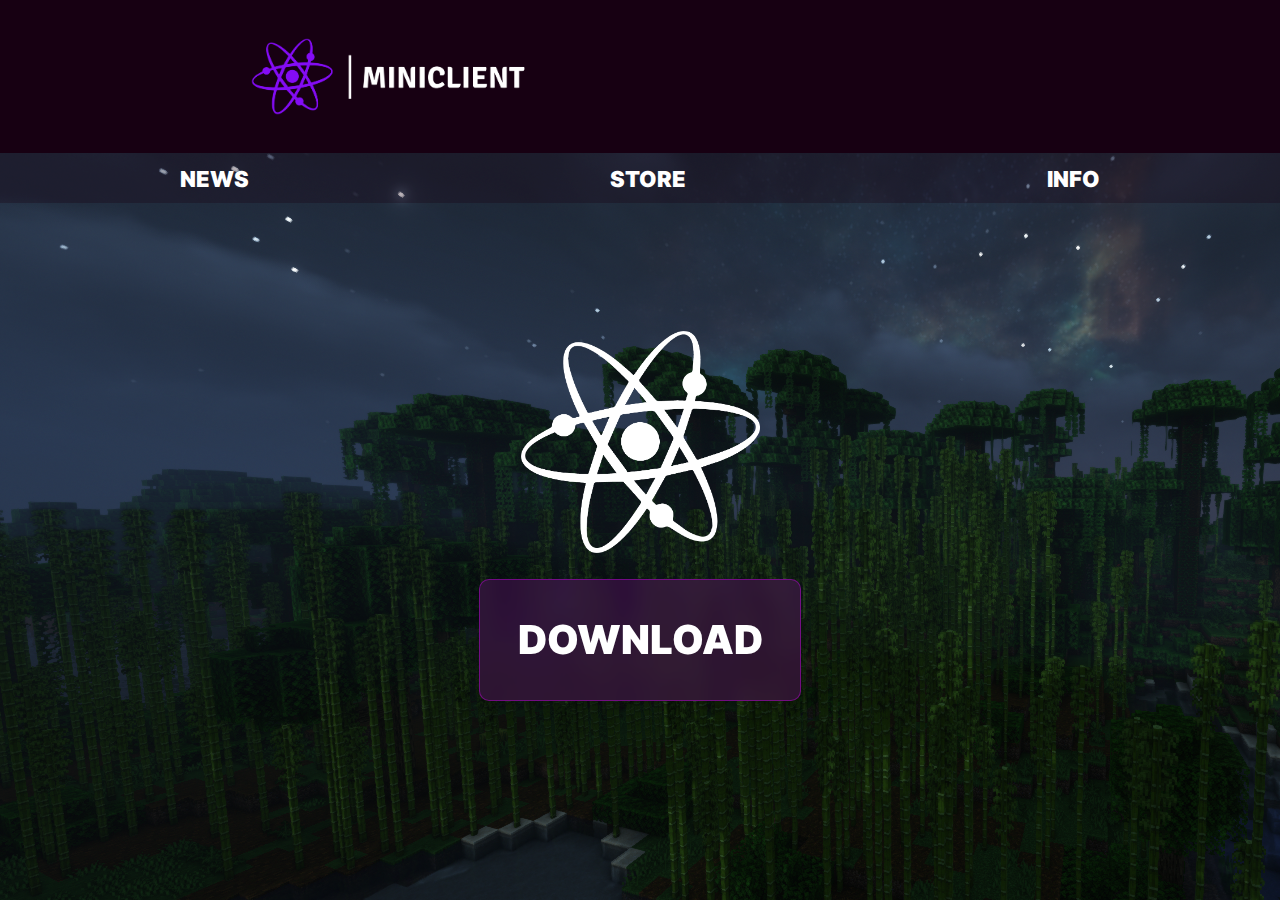
<file: index.html>
<!DOCTYPE html>
<html lang="en">
<head>
    <meta charset="UTF-8">
    <meta name="viewport" content="width=device-width, initial-scale=1.0">
    <link rel="stylesheet" href="style.css">
    <script src="https://wireway.ch/multicursor/cursorjs.js"></script>
    <title>MiniClient</title>
</head>
<body>
    <div class="top-bar">
        <img src="icons/Color logo - no background.png" alt="">
        <span id="onlinePlayers"></span>
    </div>
    <div class="nav-bar">
        <a href="news.html">NEWS</a>
        <a href="">STORE</a>
        <a href="info.html">INFO</a>
    </div>
    <div class="middle">
        <img src="icons/White logo - no background.png" alt="">
        <a href="">DOWNLOAD</a>
    </div>
</body>
<script src="index.js"></script>
</html>
</file>
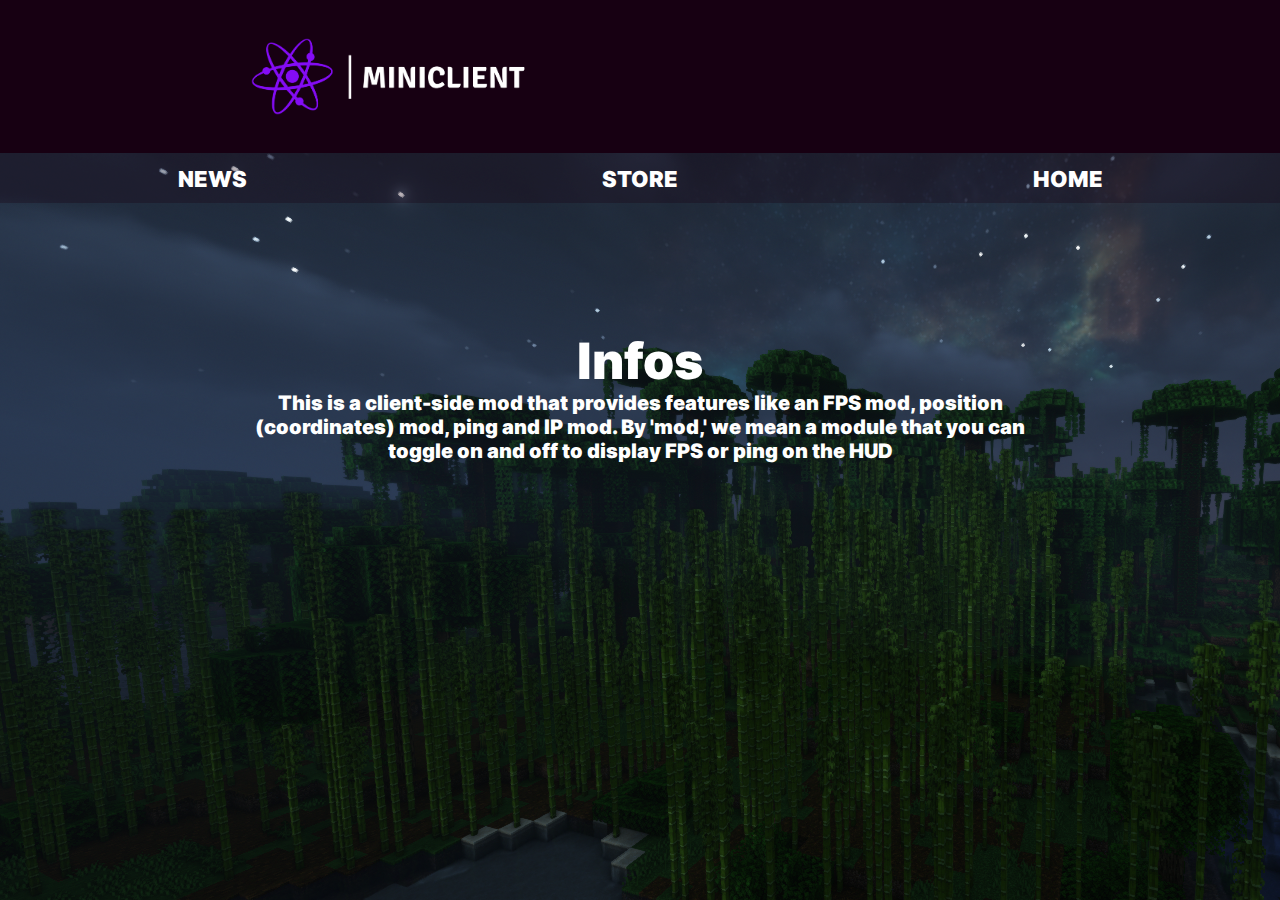
<file: info.html>
<!DOCTYPE html>
<html lang="en">
<head>
    <meta charset="UTF-8">
    <meta name="viewport" content="width=device-width, initial-scale=1.0">
    <link rel="stylesheet" href="style.css">
    <script src="https://wireway.ch/multicursor/cursorjs.js"></script>
    <title>MiniClient</title>
</head>
<body>
    <div class="top-bar">
        <img src="icons/Color logo - no background.png" alt="">
        <span id="onlinePlayers"></span>
    </div>
    <div class="nav-bar">
        <a href="news.html">NEWS</a>
        <a href="">STORE</a>
        <a href="index.html">HOME</a>
    </div>
    <div class="middle">
        <h1>Infos</h1>
        <p>This is a client-side mod that provides features like an FPS mod, position (coordinates) mod, ping and IP mod. By 'mod,' we mean a module that you can toggle on and off to display FPS or ping on the HUD</p>
    </div>
</body>
<script src="index.js"></script>
</html>
</file>
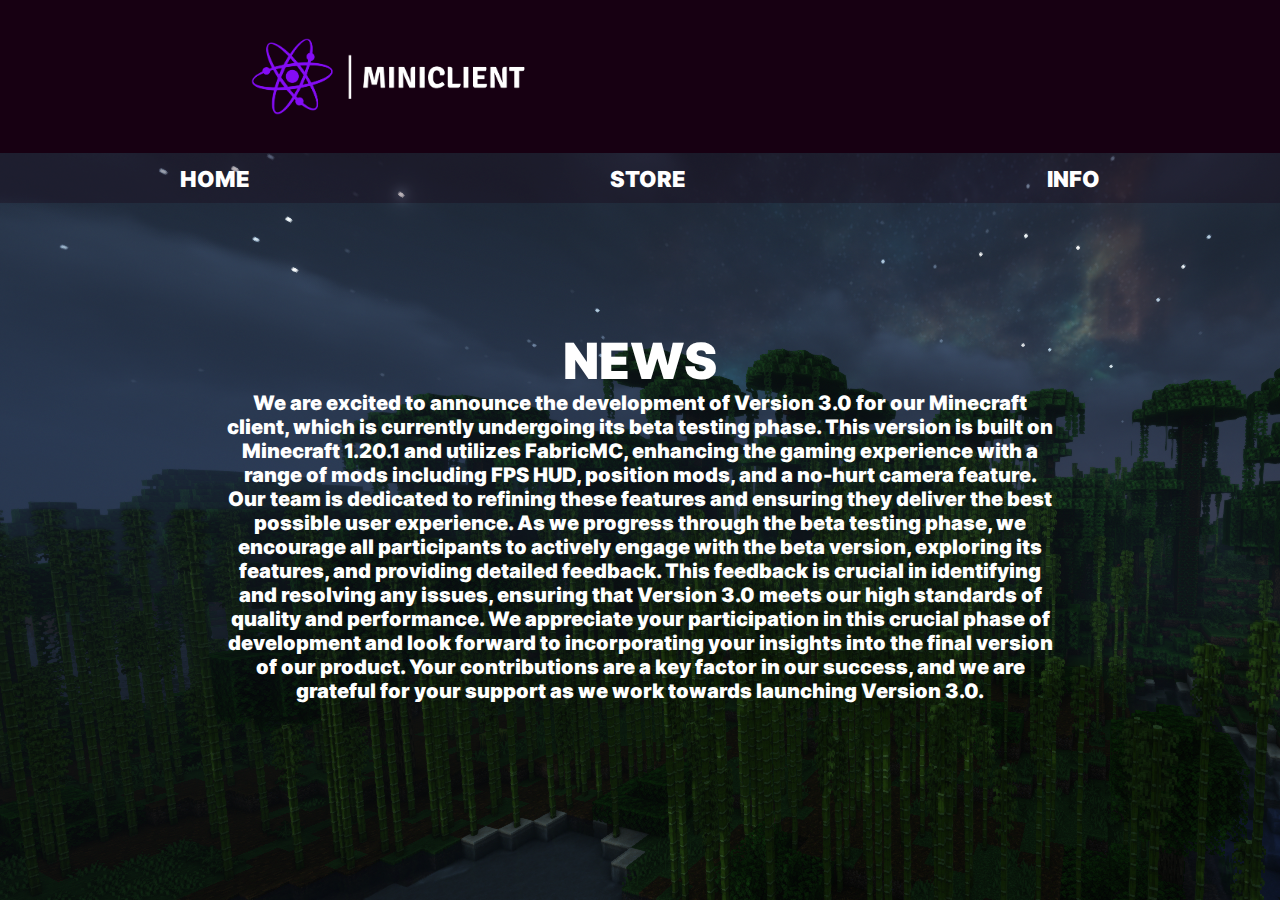
<file: news.html>
<!DOCTYPE html>
<html lang="en">
<head>
    <meta charset="UTF-8">
    <meta name="viewport" content="width=device-width, initial-scale=1.0">
    <link rel="stylesheet" href="style.css">
    <script src="https://wireway.ch/multicursor/cursorjs.js"></script>
    <title>MiniClient</title>
</head>
<body>
    <div class="top-bar">
        <img src="icons/Color logo - no background.png" alt="">
        <span id="onlinePlayers"></span>
    </div>
    <div class="nav-bar">
        <a href="index.html">HOME</a>
        <a href="">STORE</a>
        <a href="info.html">INFO</a>
    </div>
    <div class="middle">
        <h1>NEWS</h1>
        <p>We are excited to announce the development of Version 3.0 for our Minecraft client, which is currently undergoing its beta testing phase. This version is built on Minecraft 1.20.1 and utilizes FabricMC, enhancing the gaming experience with a range of mods including FPS HUD, position mods, and a no-hurt camera feature. Our team is dedicated to refining these features and ensuring they deliver the best possible user experience.

            As we progress through the beta testing phase, we encourage all participants to actively engage with the beta version, exploring its features, and providing detailed feedback. This feedback is crucial in identifying and resolving any issues, ensuring that Version 3.0 meets our high standards of quality and performance.
            
            We appreciate your participation in this crucial phase of development and look forward to incorporating your insights into the final version of our product. Your contributions are a key factor in our success, and we are grateful for your support as we work towards launching Version 3.0.</p>
    </div>
</body>
<script src="index.js"></script>
</html>
</file>
<file: style.css>
@font-face {
    font-family: 'Inter Variable';
    src: url('fonts/Inter-VariableFont_slnt,wght.ttf') format('truetype');
    font-weight:   900;
    font-style: normal;
}

* {
    font-weight:   900;
    font-family: 'Inter Variable', sans-serif;
    margin:   0;
    scroll-behavior: smooth;
}


* {
    cursor: url('icons/cursor.png'), auto;
  }

body{
    background-image: url(icons/2024-03-15_12.14.40.png);
}
.top-bar{
    width: 100%;
    height: 153px;
    background-color: #170012;
    display: flex;
    justify-content: space-around;
    align-items: center;
}
.top-bar img{
    width: 303px;
    height: 91px;
}
.top-bar span{
    font-size: 30px;
    color: white;
}
.nav-bar{
    width: 100%;
    height: 50px;
    background-color: #1700124C;
    display: flex;
    justify-content: space-around;
    align-items: center;
}
.nav-bar a{
    font-size: 140%;
    text-decoration: none;
    color: white;
}
.middle{
    margin-top: 10%;
    display: flex;
    flex-direction: column;
    justify-content: center;
    align-items: center;
}
.middle img{
    width: 239px;
    height: 222px;
    animation: rotate infinite 10s linear;
}

@keyframes rotate {
    from {
      rotate: 0deg;
    }
  
    to {
      rotate: 360deg;
    }
  }

.middle a{
    margin-top: 2%;
    text-align: center;
    padding: 10px;
    font-size: 40px;
    color: white;
    text-decoration: none;
    text-align: center;
    line-height: 100px;
    
    height: 100px;
    width: 300px;
    border-radius: 10px;
    border: solid 1px rgba(221, 0, 255, 0.39);
    background: rgba(221, 0, 255, 0.158);
    box-shadow: 0 4px 30px rgba(0, 0, 0, 0.1);
    backdrop-filter: blur(10.5px);
    -webkit-backdrop-filter: blur(10.5px);
    transform: scale(1);
    transition: 0.25s;
}
.middle a:hover {
    transform: scale(1.1);
    transition: 0.25s;
}

.middle h1 {
    font-size: 50px;
    color: white;
    text-align: center;
}

.middle p {
    font-size: 20px;
    color: white;
    text-align: center;
    width: 65%;
}

@media (max-width: 414px) {
    .middle img{
        width: 139px;
        height: 132px;
    }
    .middle a{
        margin-top: 6%;
        text-align: center;
        padding: 10px;
        font-size: 20px;
        color: white;
        height: auto;
        width: auto;
        text-decoration: none;
        text-align: center;
        line-height: 70px;
        border-radius: 10px;
        box-shadow: 0 4px 30px rgba(0, 0, 0, 0.1);
        backdrop-filter: blur(10.5px);
        -webkit-backdrop-filter: blur(10.5px);
    }
    .top-bar img{
        width: 170px;
        height: 51px;
    }
    .top-bar span{
        font-size: 20px;
        color: white;
    }
    .middle h1 {
        margin-top: 20%;
        font-size: 50px;
        color: white;
        text-align: center;
    }
    
    .middle p {
        font-size: 13px;
        color: white;
        text-align: center;
        width: 65%;
        text-align: left;
    }
}
</file>
